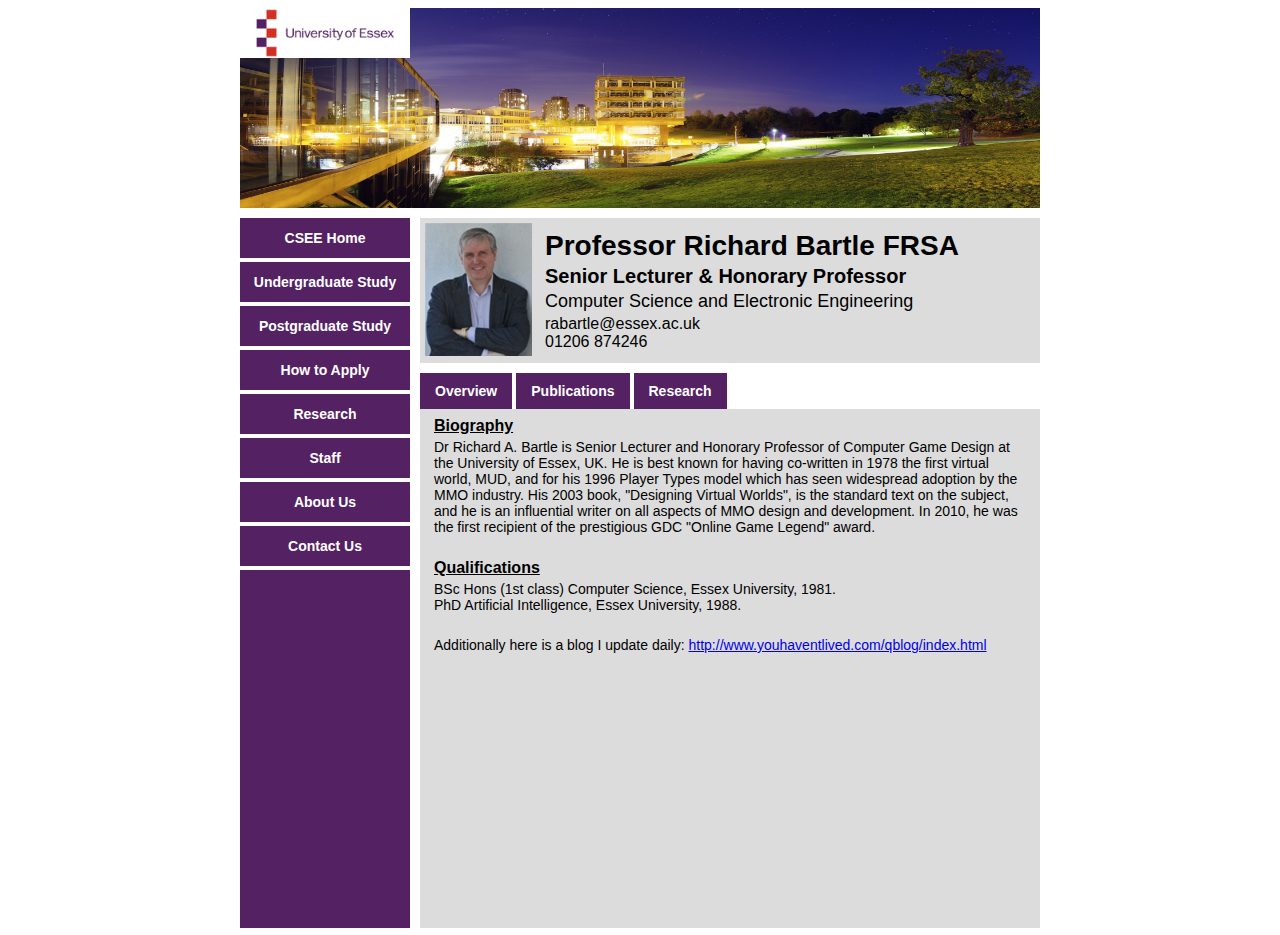
<file: HCI/Website Improvement Assignment (HTML+CSS)/index.html>
<!DOCTYPE html>

<html>
	<!-- Title and CSS file for the page-->
	<head>
		<title>Richard Bartle - University of Essex</title>
		<link rel="stylesheet" href="./css/assignment1_redesign.css" type="text/css" />
	</head>

	<!--Contents of profile page-->
	<body>
	<div class="Center_Container">
		<!--Picture banner along the top-->
		<div class="Picture_Banner">
			<img src="./images/university_pic.jpg" alt="University picture" class="Banner"/>
			<a href="http://www.essex.ac.uk/"><img src="./images/essex_logo.jpg" alt="University picture" class="Logo"/></a>
		</div>
		
		<!--Vertical navigation menu along left-hand side-->
		<div class="Vertical_Navigation_Menu">
			<ul>
				  <li><a href="https://www.essex.ac.uk/csee/default.aspx">CSEE Home</a></li>
				  <li><a href="https://www.essex.ac.uk/csee/ug/default.aspx">Undergraduate Study</a></li>
				  <li><a href="https://www.essex.ac.uk/csee/pg/default.aspx">Postgraduate Study</a></li>
				  <li><a href="https://www.essex.ac.uk/csee/how_to_apply/default.aspx">How to Apply</a></li>
				  <li><a href="https://www.essex.ac.uk/csee/research/default.aspx">Research</a></li>
				  <li><a href="https://www.essex.ac.uk/csee/staff/Staff.aspx?type=academic">Staff</a></li>
				  <li><a href="https://www.essex.ac.uk/csee/about/default.aspx">About Us</a></li>
				  <li><a href="https://www.essex.ac.uk/csee/contact/default.aspx">Contact Us</a></li>
			</ul>
		</div>
		
		<!--Content contain for all information on staff member-->
		<div class="Content_Container">
			<!--Container for picture and important information-->
			<div class="PictureInformation_Container">
				<div class="Profile_Picture">
					<img src="./images/profile_pic.png" alt="Profile picture" />
				</div>
				
				<div class="Important_Information">
					<p class="Name">Professor Richard Bartle FRSA</p>
					<p class="Job">Senior Lecturer & Honorary Professor</p>
					<p class="Department">Computer Science and Electronic Engineering</p>
					<p class="Contact">rabartle@essex.ac.uk<br>01206 874246</p>
				</div>
			</div>
			<div class="Clear"></div>
			
			<!--Container for horizontal menu and content-->
			<div class="MenuContent_Container">
				<!--Horizontal navigation bar-->
				<div class="Horizontal_Navigation_Bar">
					<ul>
						  <li><a onclick="overview()">Overview</a></li>
						  <li><a onclick="publications()">Publications</a></li>
						  <li><a onclick="research()">Research</a></li>
					</ul>
				</div>
				<div class="Clear"></div>
				
				<!--All content that can appear on the page-->
				<div class="Content">
					<div id="Overview" class="Overview">
						<p class="Heading">Biography</p>
						<p class="Standard">
						Dr Richard A. Bartle is Senior Lecturer and Honorary Professor of Computer Game Design at the University of Essex, UK.
						He is best known for having co-written in 1978 the first virtual world, MUD, and for his 1996 Player Types model which has
						seen widespread adoption by the MMO industry. His 2003 book, "Designing Virtual Worlds", is the standard text on the subject,
						and he is an influential writer on all aspects of MMO design and development. In 2010, he was the first recipient of the
						prestigious GDC "Online Game Legend" award.
						</p><br>
						<p class="Heading">Qualifications</p>
						<p class="Standard">
						BSc Hons (1st class) Computer Science, Essex University, 1981. <br>
						PhD Artificial Intelligence, Essex University, 1988.
						</p><br>
						<p class="Standard">
						Additionally here is a blog I update daily: <a href="http://www.youhaventlived.com/qblog/index.html">http://www.youhaventlived.com/qblog/index.html</a>
						</p>
					</div>
					
					<div id="Publications" class="Publications">
						<p class="Heading">Publications</p>
						<p class="Standard">
						Here is a link to my publications: <a href="http://mud.co.uk/richard/cv.htm">http://mud.co.uk/richard/cv.htm</a>
						</p>
					</div>
					
					<div id="Research" class="Research">
						<p class="Heading">Research Interests</p>
						<p class="Standard">
						Virtual worlds (game worlds, social worlds): all aspects of these.<br>
						Computer game design.<br>
						Computer game design as an art form.<br>
						Computer games and society, especially governance, the law and human rights.<br><br>
						<p class="Standard">
						Here are some conferences and presentations I’m involved with:  <a href="http://mud.co.uk/richard/cv.htm">http://mud.co.uk/richard/cv.htm</a>
						</p>
					</div>
				
					<!--Functions for switching between which content is visible-->
					<script>
						function overview(){
							document.getElementById("Overview").style.display = 'block';
							document.getElementById("Publications").style.display = 'none';
							document.getElementById("Research").style.display = 'none';
						}
						
						function publications(){
							document.getElementById("Overview").style.display = 'none';
							document.getElementById("Publications").style.display = 'block';
							document.getElementById("Research").style.display = 'none';
						}
						
						function research(){
							document.getElementById("Overview").style.display = 'none';
							document.getElementById("Publications").style.display = 'none';
							document.getElementById("Research").style.display = 'block';
						}
					</script>
				</div>
			</div>
		</div>
	</div>
	</body>
</html>
</file>
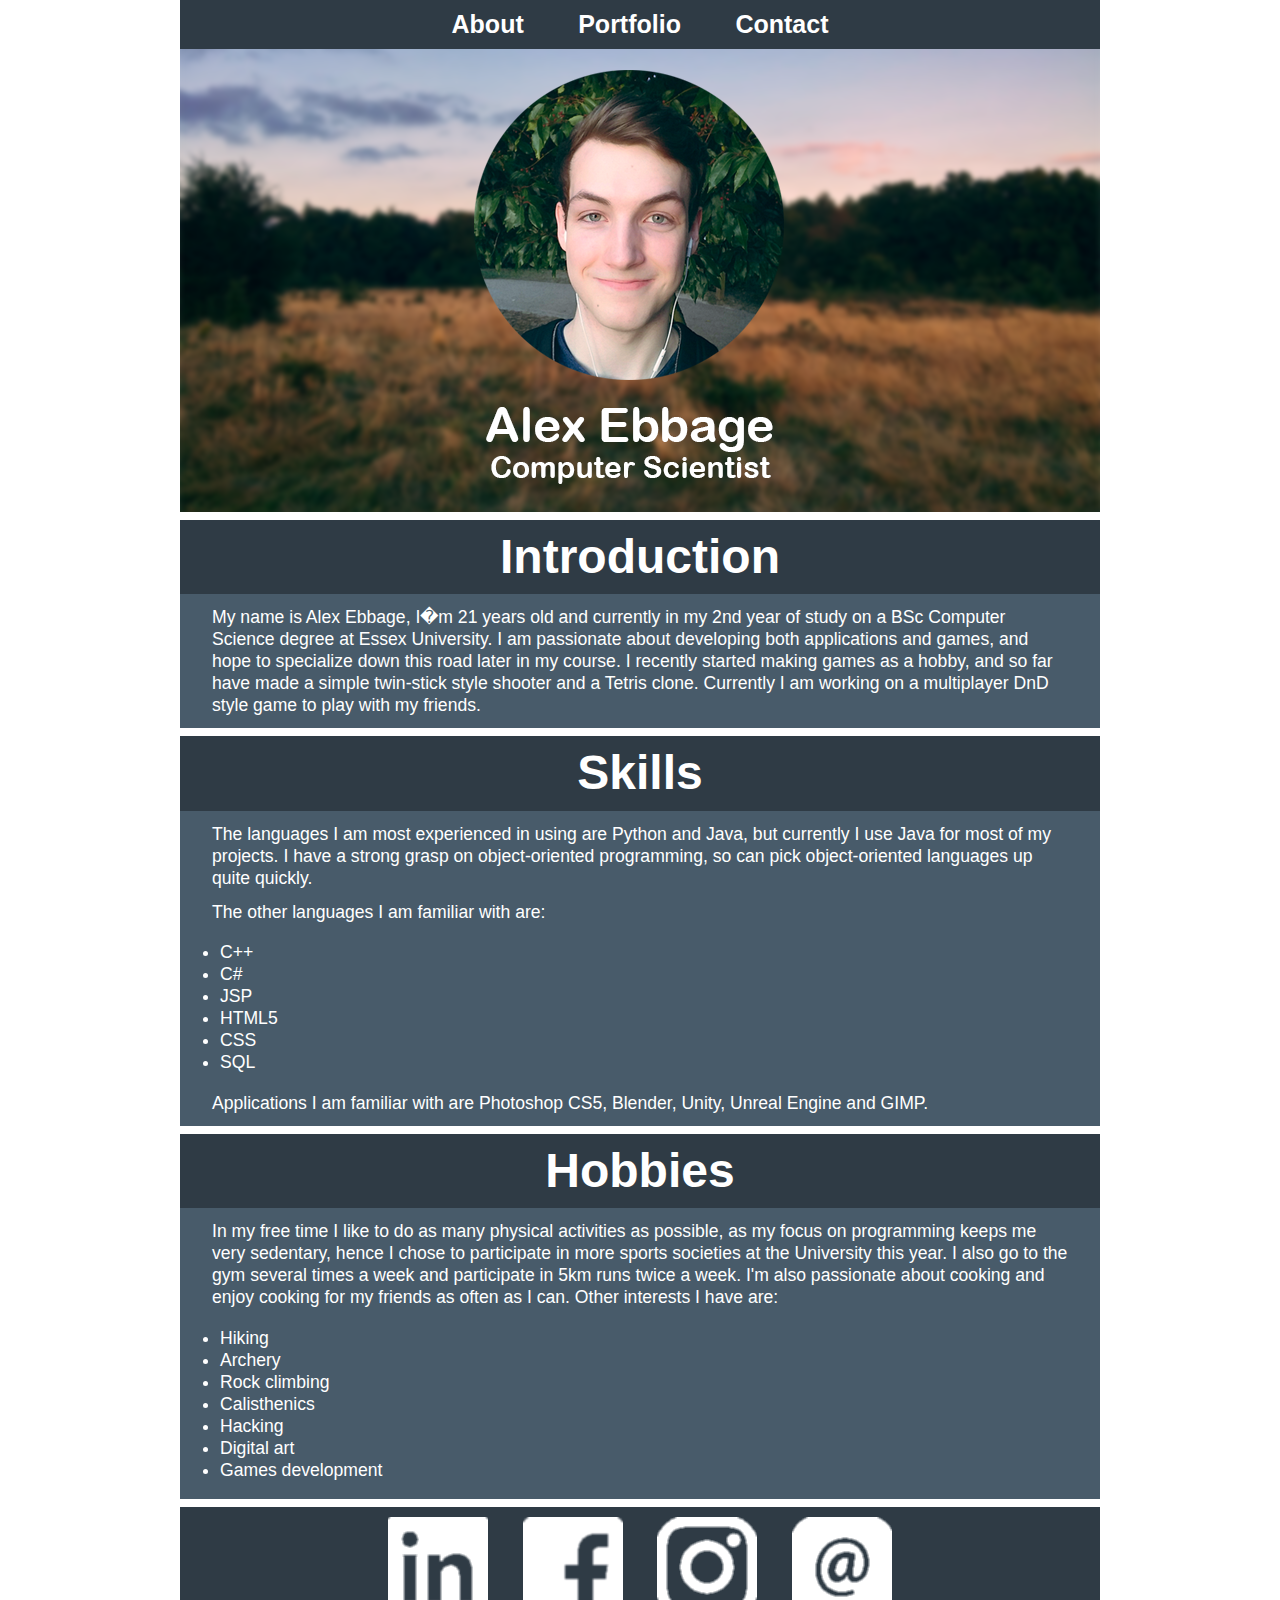
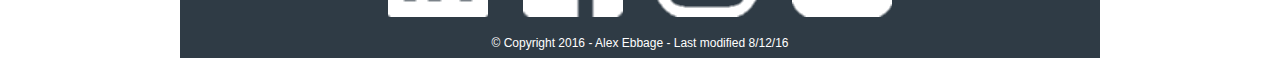
<file: Web Development/Personal Website Assignment (HTML+CSS)/index.html>
<!DOCTYPE html>

<html>

  <head>
    <title>Alex Ebbage</title>
    <link rel="stylesheet" href="./css/assignment2.css" type="text/css">
  </head>
	  
    <body>
	    <div class="wrapper">
			<div class="center">
				<header class="topNavigationBar">
					<ul>
					 <li><a href="./index.html">About</a></li>
					 <li><a href="./internal1.html">Portfolio</a></li> 
					 <li><a href="./internal2.html">Contact</a></li> 
					</ul>
				</header>
				
					<div class="bannerImageDesktop">
						<img alt="Banner Image" src="./images/BannerImage.png"/>
					</div>
					<div class="bannerImagePhone">
						<img alt="Banner Image" src="./images/PhoneBanner.png"/>
					</div>

					<div class="contentsHeader">
						<h1>Introduction</h1>
					</div>
					<div class="contentsBlock">
						<p>
							My name is Alex Ebbage, I�m 21 years old and currently in my 2nd year
							of study on a BSc Computer Science degree at Essex University.
							I am passionate about developing both applications and games, and hope
							to specialize down this road later in my course. I recently started
							making games as a hobby, and so far have made a simple twin-stick style
							shooter and a Tetris clone. Currently I am working on a multiplayer DnD
							style game to play with my friends.
						</p>
					</div>
					
					<div class="contentsHeader">
						<h1>Skills</h1>
					</div>
					<div class="contentsBlock">
						<p>
							The languages I am most experienced in using are Python and Java, but currently
							I use Java for most of my projects. I have a strong grasp on object-oriented
							programming, so can pick object-oriented languages up quite quickly.
						</p>
						<p>
							The other languages I am familiar with are:
						</p>
							<ul>
								<li>C++</li>
								<li>C#</li>
								<li>JSP</li>
								<li>HTML5</li>
								<li>CSS</li>
								<li>SQL</li>
							</ul>
						<p>
							Applications I am familiar with are Photoshop CS5, Blender, Unity, Unreal Engine
							and GIMP.
						</p>
					</div>
					
					<div class="contentsHeader">
						<h1>Hobbies</h1>
					</div>
					<div class="contentsBlock">
						<p>
							In my free time I like to do as many physical activities as possible, as my focus
							on programming keeps me very sedentary, hence I chose to participate in more sports
							societies at the University this year. I also go to the gym several times a week and
							participate in 5km runs twice a week. I'm also passionate about cooking and enjoy
							cooking for my friends as often as I can. Other interests I have are:
						</p>
							<ul>
								<li>Hiking</li>
								<li>Archery</li>
								<li>Rock climbing</li>
								<li>Calisthenics</li>
								<li>Hacking</li>
								<li>Digital art</li>
								<li>Games development</li>
							</ul>
					</div>	

				<div class="bottomNavigationBar">
					<ul>
					 <li><a href="https://www.linkedin.com/nhome/?trk="><img alt="LinkedIn" src="./images/LinkedINIconS.png"/></a></li>
					 <li><a href="https://www.facebook.com/alex.ebbage.9"><img alt="Facebook" src="./images/FacebookIconS.png"/></a></li> 
					 <li><a href="https://www.instagram.com/alexebbage/?hl=en"><img alt="Instagram" src="./images/InstagramIconS.png"/></a></li> 
					 <li><a href="mailto:alexebbage@gmail.com"><img alt="Email" src="./images/EmailIconS.png"/></a></li> 
					</ul>
				</div>	
				
				<div class="footer">
					<p>
						&copy; Copyright 2016 - Alex Ebbage - Last modified 8/12/16
					</p>
				</div>
			</div>
		</div>
    </body>
  

</html>
</file>
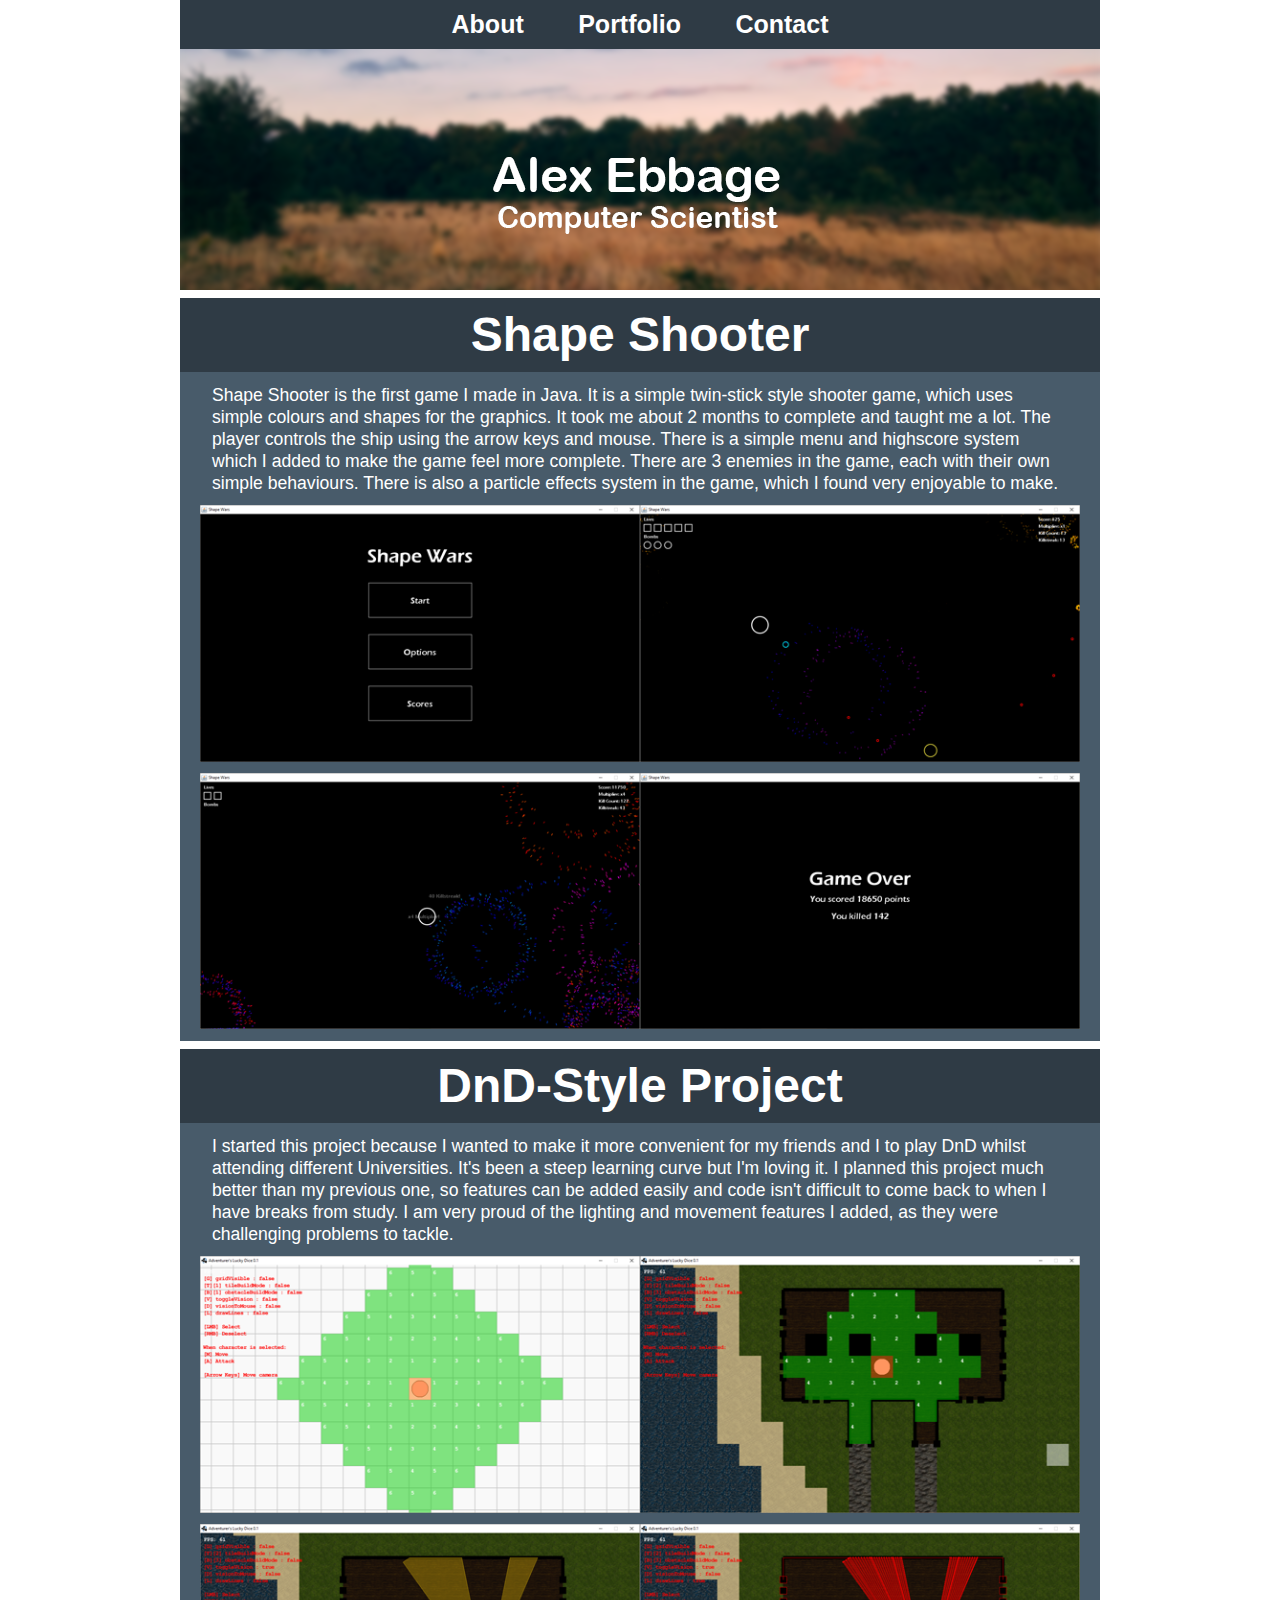
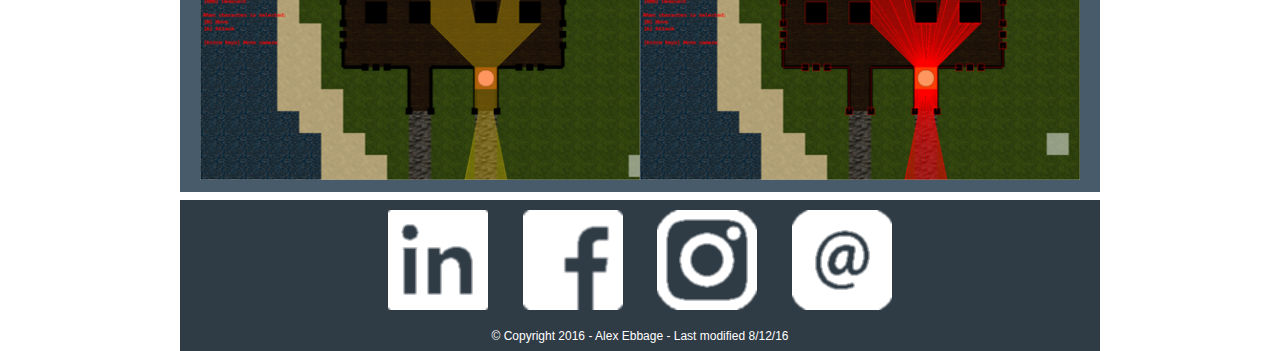
<file: Web Development/Personal Website Assignment (HTML+CSS)/internal1.html>
<!DOCTYPE html>

<html>

  <head>
    <title>Alex Ebbage</title>
    <link rel="stylesheet" href="./css/assignment2.css" type="text/css">
  </head>
	  
    <body>
	    <div class="wrapper">
			<div class="center">
				<header class="topNavigationBar">
					<ul>
					 <li><a href="./index.html">About</a></li>
					 <li><a href="./internal1.html">Portfolio</a></li> 
					 <li><a href="./internal2.html">Contact</a></li> 
					</ul>
				</header>
				
				<div class="pageContents">
					<div class="bannerImageDesktop">
						<img alt="Banner Image" src="./images/DesktopBannerB.png"/>
					</div>
					<div class="bannerImagePhone">
						<img alt="Banner Image" src="./images/PhoneBannerB.png"/>
					</div>

					<div class="contentsHeader">
						<h1>Shape Shooter</h1>
					</div>
					<div class="contentsBlock">
						<p>
							Shape Shooter is the first game I made in Java. It is a simple twin-stick style
							shooter game, which uses simple colours and shapes for the graphics. It took me
							about 2 months to complete and taught me a lot. The player controls the ship using
							the arrow keys and mouse. There is a simple menu and highscore system which I added
							to make the game feel more complete. There are 3 enemies in the game, each with their
							own simple behaviours. There is also a particle effects system in the game, which I
							found very enjoyable to make.
						</p>
						<div class="gamePictures">
							<img alt="Shape Shooter Screenshots 1 & 2" src="./images/SSA.png"/>
						</div>
						<div class="gamePictures">
							<img alt="Shape Shooter Screenshots 3 & 4" src="./images/SSB.png"/>
						</div>
					</div>
					
					<div class="contentsHeader">
						<h1>DnD-Style Project</h1>
					</div>
					<div class="contentsBlock">
						<p>
							I started this project because I wanted to make it more convenient for my friends and
							I to play DnD whilst attending different Universities. It's been a steep learning curve
							but I'm loving it. I planned this project much better than my previous one, so features
							can be added easily and code isn't difficult to come back to when I have breaks from study.
							I am very proud of the lighting and movement features I added, as they were challenging 
							problems to tackle.
						</p>
						<div class="gamePictures">
							<img alt="DnD Project Screenshots 1 & 2" src="./images/DnDA.png"/>
						</div>
						<div class="gamePictures">
							<img alt="DnD Project Screenshots 3 & 4" src="./images/DnDB.png"/>
						</div>
					</div>
				</div>

				<div class="bottomNavigationBar">
					<ul>
					 <li><a href="https://www.linkedin.com/nhome/?trk="><img alt="LinkedIn" src="./images/LinkedINIconS.png"/></a></li>
					 <li><a href="https://www.facebook.com/alex.ebbage.9"><img alt="Facebook" src="./images/FacebookIconS.png"/></a></li> 
					 <li><a href="https://www.instagram.com/alexebbage/?hl=en"><img alt="Instagram" src="./images/InstagramIconS.png"/></a></li> 
					 <li><a href="mailto:alexebbage@gmail.com"><img alt="Email" src="./images/EmailIconS.png"/></a></li> 
					</ul>
				</div>	
				
				<div class="footer">
					<p>
						&copy; Copyright 2016 - Alex Ebbage - Last modified 8/12/16
					</p>
				</div>			
			</div>
		</div>
    </body>
  

</html>
</file>
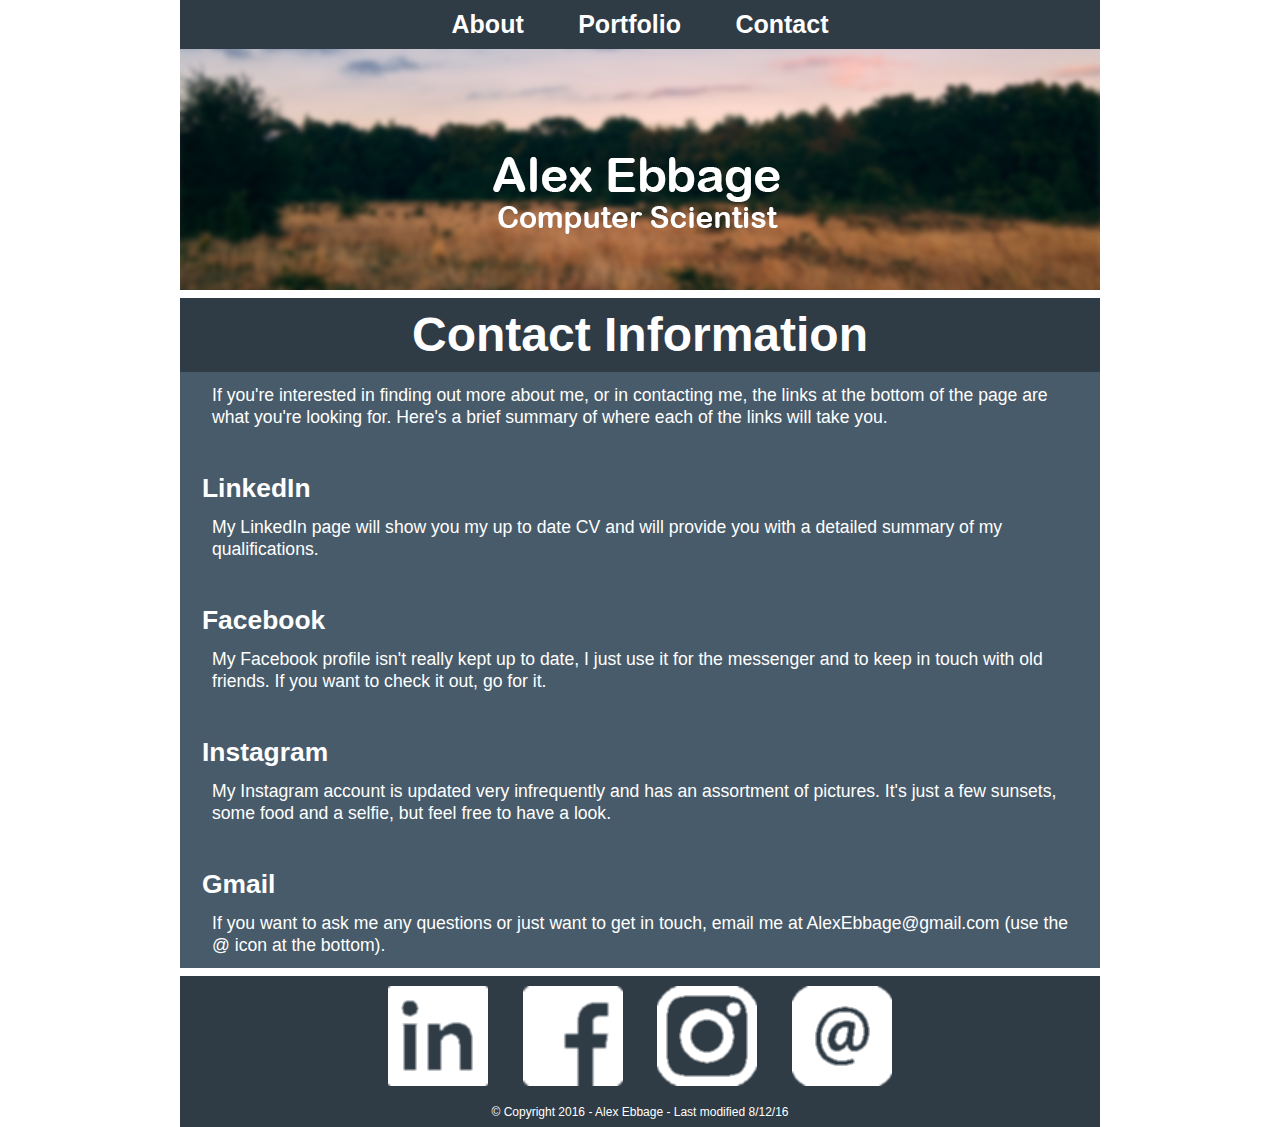
<file: Web Development/Personal Website Assignment (HTML+CSS)/internal2.html>
<!DOCTYPE html>

<html>

  <head>
    <title>Alex Ebbage</title>
    <link rel="stylesheet" href="./css/assignment2.css" type="text/css">
  </head>
	  
    <body>
	    <div class="wrapper">
			<div class="center">
				<header class="topNavigationBar">
					<ul>
					 <li><a href="./index.html">About</a></li>
					 <li><a href="./internal1.html">Portfolio</a></li> 
					 <li><a href="./internal2.html">Contact</a></li> 
					</ul>
				</header>
				
				<div class="pageContents">
					<div class="bannerImageDesktop">
						<img alt="Banner Image" src="./images/DesktopBannerB.png"/>
					</div>
					<div class="bannerImagePhone">
						<img alt="Banner Image" src="./images/PhoneBannerB.png"/>
					</div>

					<div class="contentsHeader">
						<h1>Contact Information</h1>
					</div>
					<div class="contentsBlock">
						<p>
							If you're interested in finding out more about me, or in contacting me,
							the links at the bottom of the page are what you're looking for. Here's
							a brief summary of where each of the links will take you.
						</p>
						<br>
						
						<h2>LinkedIn</h2>
						<p>
							My LinkedIn page will show you my up to date CV and will provide you with a
							detailed summary of my qualifications.
						</p>
						<br>
						
						<h2>Facebook</h2>
						<p>
							My Facebook profile isn't really kept up to date, I just use it for the messenger
							and to keep in touch with old friends. If you want to check it out, go for it.
						</p>
						<br>
						
						<h2>Instagram</h2>
						<p>
							My Instagram account is updated very infrequently and has an assortment of pictures.
							It's just a few sunsets, some food and a selfie, but feel free to have a look.
						</p>
						<br>
						
						<h2>Gmail</h2>
						<p>
							If you want to ask me any questions or just want to get in touch, email me at
							AlexEbbage@gmail.com (use the @ icon at the bottom).
						</p>
					</div>
				</div>

				<div class="bottomNavigationBar">
					<ul>
					 <li><a href="https://www.linkedin.com/nhome/?trk="><img alt="LinkedIn" src="./images/LinkedINIconS.png"/></a></li>
					 <li><a href="https://www.facebook.com/alex.ebbage.9"><img alt="Facebook" src="./images/FacebookIconS.png"/></a></li> 
					 <li><a href="https://www.instagram.com/alexebbage/?hl=en"><img alt="Instagram" src="./images/InstagramIconS.png"/></a></li> 
					 <li><a href="mailto:alexebbage@gmail.com"><img alt="Email" src="./images/EmailIconS.png"/></a></li> 
					</ul>
				</div>	
				
				<div class="footer">
					<p>
						&copy; Copyright 2016 - Alex Ebbage - Last modified 8/12/16
					</p>
				</div>			
			</div>
		</div>
    </body>
  

</html>
</file>
<file: HCI/Website Improvement Assignment (HTML+CSS)/css/assignment1_redesign.css>
html{
	font-size: 14px;
	font-family: arial;
}

/*Container for whole page to keep it centered*/
.Center_Container{
	width: 800px;
    margin: 0px auto;
}

/*Banner for top, consiting of university picture and logo*/
.Picture_Banner{
	position:relative;
	top: 0;
	left: 0;
}

.Banner{
	position: relative;
	width:800px;
	height:200px;
}

.Logo{
	position: absolute;
	top:0px;
	left:0px;
	width: 170px;
	height: 50px;
}

/*All CSS code for vertical navigation menu*/
.Vertical_Navigation_Menu{
	margin-top:7px;
	float:left;
	height:710px;
    width: 170px;
	background-color:#542163;
}

.Vertical_Navigation_Menu ul{
    list-style-type: none;
    margin: 0;
    padding: 0;
	background-color: #542163;
}

.Vertical_Navigation_Menu li a{
    display: block;
    padding: 12px 8px;
	text-align:center;
    text-decoration: none;
    color: white;
    border-bottom: 4px solid white;
    font-weight: bold;
}

.Vertical_Navigation_Menu li a:hover {
    background-color: #D2302F;
    color: white;
}

/*Container that holds all information for profile*/
.Content_Container{
	float:left;
	width:600px;
    padding: 7px 10px;
}

/*Container for staff picture and important information*/
.PictureInformation_Container{
	width:610px;
	float:left;
    padding: 5px 5px;
	background-color: #DCDCDC;
}

/*Picture for staff member*/
.Profile_Picture img{
	float:left;
	width:107px;
	height:133px;
	position: relative;
	top: 0;
	left: 0;
}

/*All CSS code for text within the important information container*/
.Important_Information{
	float:left;
    padding: 4px 10px;
	width:70%;
	background-color: #DCDCDC;
}

.Name{
	font-size: 28px;
    font-weight: bold;
	margin: 3px;
}

.Job{
	font-size: 20px;
    font-weight: bold;
	margin: 3px;
}

.Department{
	font-size: 18px;
	margin: 3px;
}

.Contact{
	font-size: 16px;
	margin: 3px;
}

/*Container for horizontal menu and selected content*/
.MenuContent_Container{
	float:left;
	padding-top:10px;
	width:100%;
}

/*All CSS for horizontal navigation menu*/
.Horizontal_Navigation_Bar{
	float:left;
}

.Horizontal_Navigation_Bar ul {
    list-style-type: none;
    margin: 0;
    padding: 0;
    overflow: hidden;
	background-color: #542163;
}

.Horizontal_Navigation_Bar li{
    float:left;
    border-right: 4px solid white;
}

.Horizontal_Navigation_Bar li a{
    display: block;
	color: white;
    padding: 10px 15px;
    text-decoration: none;
    font-weight: bold;
}

.Horizontal_Navigation_Bar li a:hover {
    background-color: #D2302F;
    color: white;
}

/*All CSS for content container and it's text*/
.Content{
	float:left;
	width: 100%;
	height: 511px;
    padding: 4px 10px;
	background-color: #DCDCDC;
}

.Heading{
	font-size: 16px;
	margin:4px;
	font-weight:bold;
	text-decoration: underline;
}

.Standard{
	font-size: 14px;
	margin:4px;
}

/*Used to create a break in the flow, moving content to next line*/
.Clear{
    clear: left;
}

/*Used to display which data is shown*/
.Overview{
	display:block;
}

.Publications{
	display:none;
}

.Research{
	display:none;
}
</file>
<file: Web Development/Personal Website Assignment (HTML+CSS)/css/assignment2.css>
body{
	margin:0px;
}

p {
	margin: 10px;
}

.wrapper {
  width: 920px;
  margin: 0 auto 0 auto;
  text-align: center;
  color: white;
  font-family: arial;
}

.topNavigationBar ul{
	list-style-type: none;
	margin: 0 auto;
	padding: 0;
	overflow: hidden;
	background-color: #2F3B45;
	text-align: center;
	width: 100%;
	
}

.topNavigationBar li{
	display: inline;
}

.topNavigationBar li a{
    display: inline-block;
    padding: 10px 15px;
	font-size: 25px;
    text-decoration: none;
    font-weight: bold;
	color:white;
}

.topNavigationBar li a:hover{
    color: #00B0F0;
}

.bottomNavigationBar ul{
	list-style-type: none;
	margin: 0 auto;
	padding: 0;
	overflow: hidden;
	background-color: #2F3B45;
	text-align: center;
	width: 100%;

}

.bottomNavigationBar li{
	display: inline;
}

.bottomNavigationBar li a{
	display: inline-block;
	padding: 10px 15px;
	font-size: 20px;
	text-decoration: none;
	font-weight: bold;
	color:white;
}

.bottomNavigationBar li a img:hover{
	background: #00B0F0;
}

.bottomNavigationBar ul a img{
	width: 100px;
	height: 100px;
	background: white;
}

.contactInformation li a img{
	width: 100px;
	height: 100px;
	background: white;
}

.contactInformation li a{
	font-size: 20px;
	text-decoration: none;
	font-weight: bold;
	color:white;
}

.contentsHeader{
	display:block;
	background: #2F3B45;
	font-weight: bold;
	vertical-align: text-bottom;
	line-height: 0px;
}

.contentsBlock{
	display:block;
	text-align: left;
	background: #485B6A;
}

.center {
	width:100%;
	margin: 0 auto;
}

.topNavigationBar{
	position:fixed;
	width:920px;
	top:0;
}

.topNavigationBar ul{
	list-style-type: none;
	margin: 0 auto;
	padding: 0;
	overflow: hidden;
	background-color: #2F3B45;
	text-align: center;
	width: 100%;
	
}

.topNavigationBar li a{
	display: inline-block;
	padding: 10px 25px;
	font-size: 25px;
	text-decoration: none;
	font-weight: bold;
	color:white;
}

.bottomNavigationBar a img{
	background: white;
}

.bottomNavigationBar li a{
	display: inline-block;
	padding: 10px 15px;
	font-size: 20px;
	text-decoration: none;
	font-weight: bold;
	color:white;
}

.gamePictures img{
	margin-bottom: 6px;
}

.footer {
	display:block;
	background: #2F3B45;
	vertical-align: text-bottom;
	line-height: 0px;
	padding-top: 1px;
	padding-bottom: 5px;
}

@media screen and (min-width:321px){
	.wrapper {
		width: 920px;
	}
	
	.bannerImagePhone img{
		display: none;
	}
	
	.bannerImageDesktop img{
		display: block;
		margin-bottom: 8px;
	}

	.topNavigationBar{
		width:920px;
	}

	.topNavigationBar li a{
		padding: 10px 25px;
		font-size: 25px;
	}

	.bottomNavigationBar a img{
		width: 100px;
		height: 100px;
	}

	.bottomNavigationBar li a{
		padding: 10px 15px;
		font-size: 20px;
	}

	.contentsHeader{
		padding: 5px 5px;
		font-size: 1.5em;
		font-weight: bold;
	}

	.contentsBlock{
		padding: 1px 0px;
		margin-bottom: 8px;
		font-size: 1.1em;
		line-height: 22px;
		font-weight: none;
	}

	.contentsBlock p{
		padding: 1px 22px;
	}

	.contentsBlock h2{
		padding: 1px 22px;
		line-height: 8px;
	}

	.gamePictures img{
		width: 880px;
		padding: 0px 20px;
	}
	
	.footer {
		font-size: 12px;
	}
}

@media screen and (max-width:320px){	
	.wrapper {
		width: 320px;
	}
	
	.bannerImagePhone img{
		display: block;
		margin-bottom: 8px;
	}
	
	.bannerImageDesktop img{
		display: none;
	}

	.topNavigationBar{
		width:320px;
	}

	.topNavigationBar li a{
		padding: 10px 15px;
		font-size: 20px;
	}

	.bottomNavigationBar li a img{
		width: 60px;
		height: 60px;
	}

	.bottomNavigationBar li a{
		padding: 10px 5px;
		font-size: 20px;
	}

	.contentsHeader{
		padding: 4px 5px;
		font-size: 1em;
	}

	.contentsBlock{
		padding: 1px 0px;
		margin-bottom: 8px;
		font-size: 1.3em;
		line-height: 1.3em;
	}

	.contentsBlock p{
		padding: 1px 8px;
	}

	.contentsBlock h2{
		padding: 1px 8px;
	}

	.gamePictures img{
		width: 310px;
		padding: 0px 5px;
	}
	
	.footer {
		font-size: 10px;
	}
}
</file>
